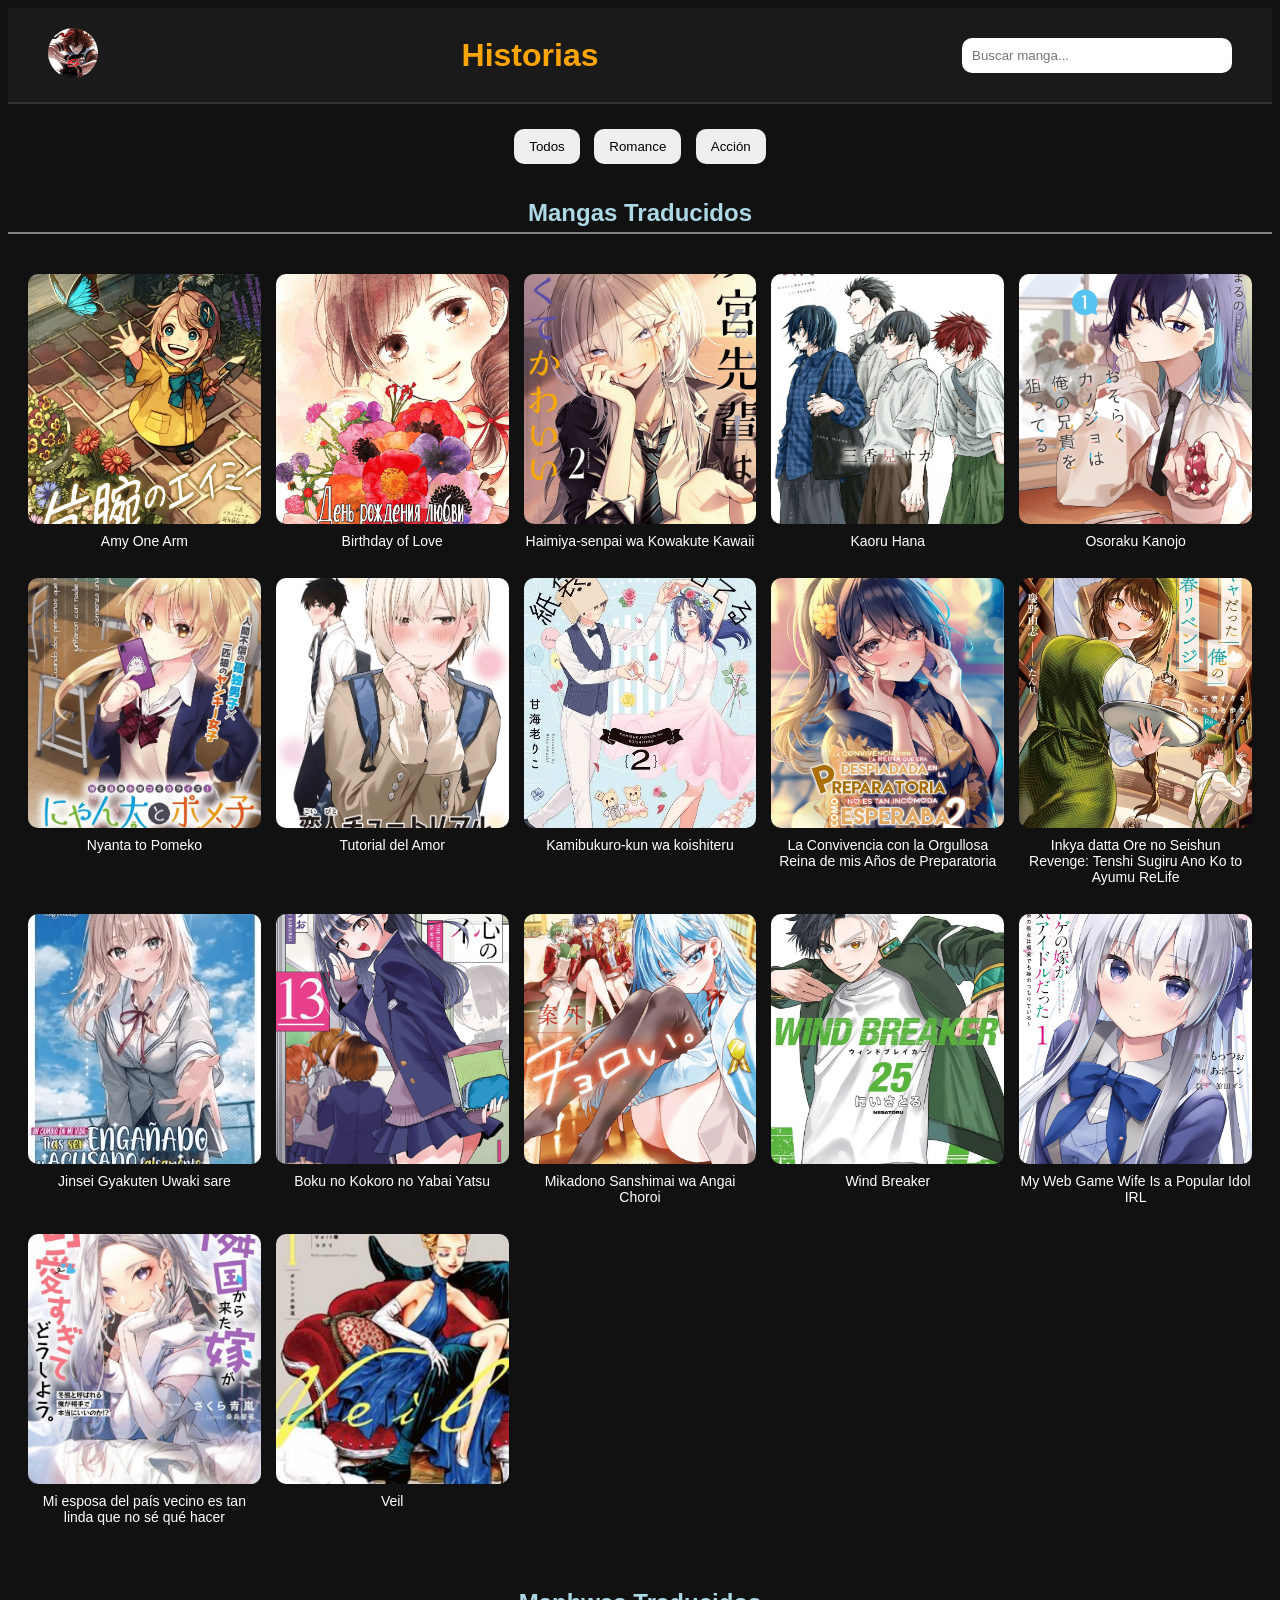
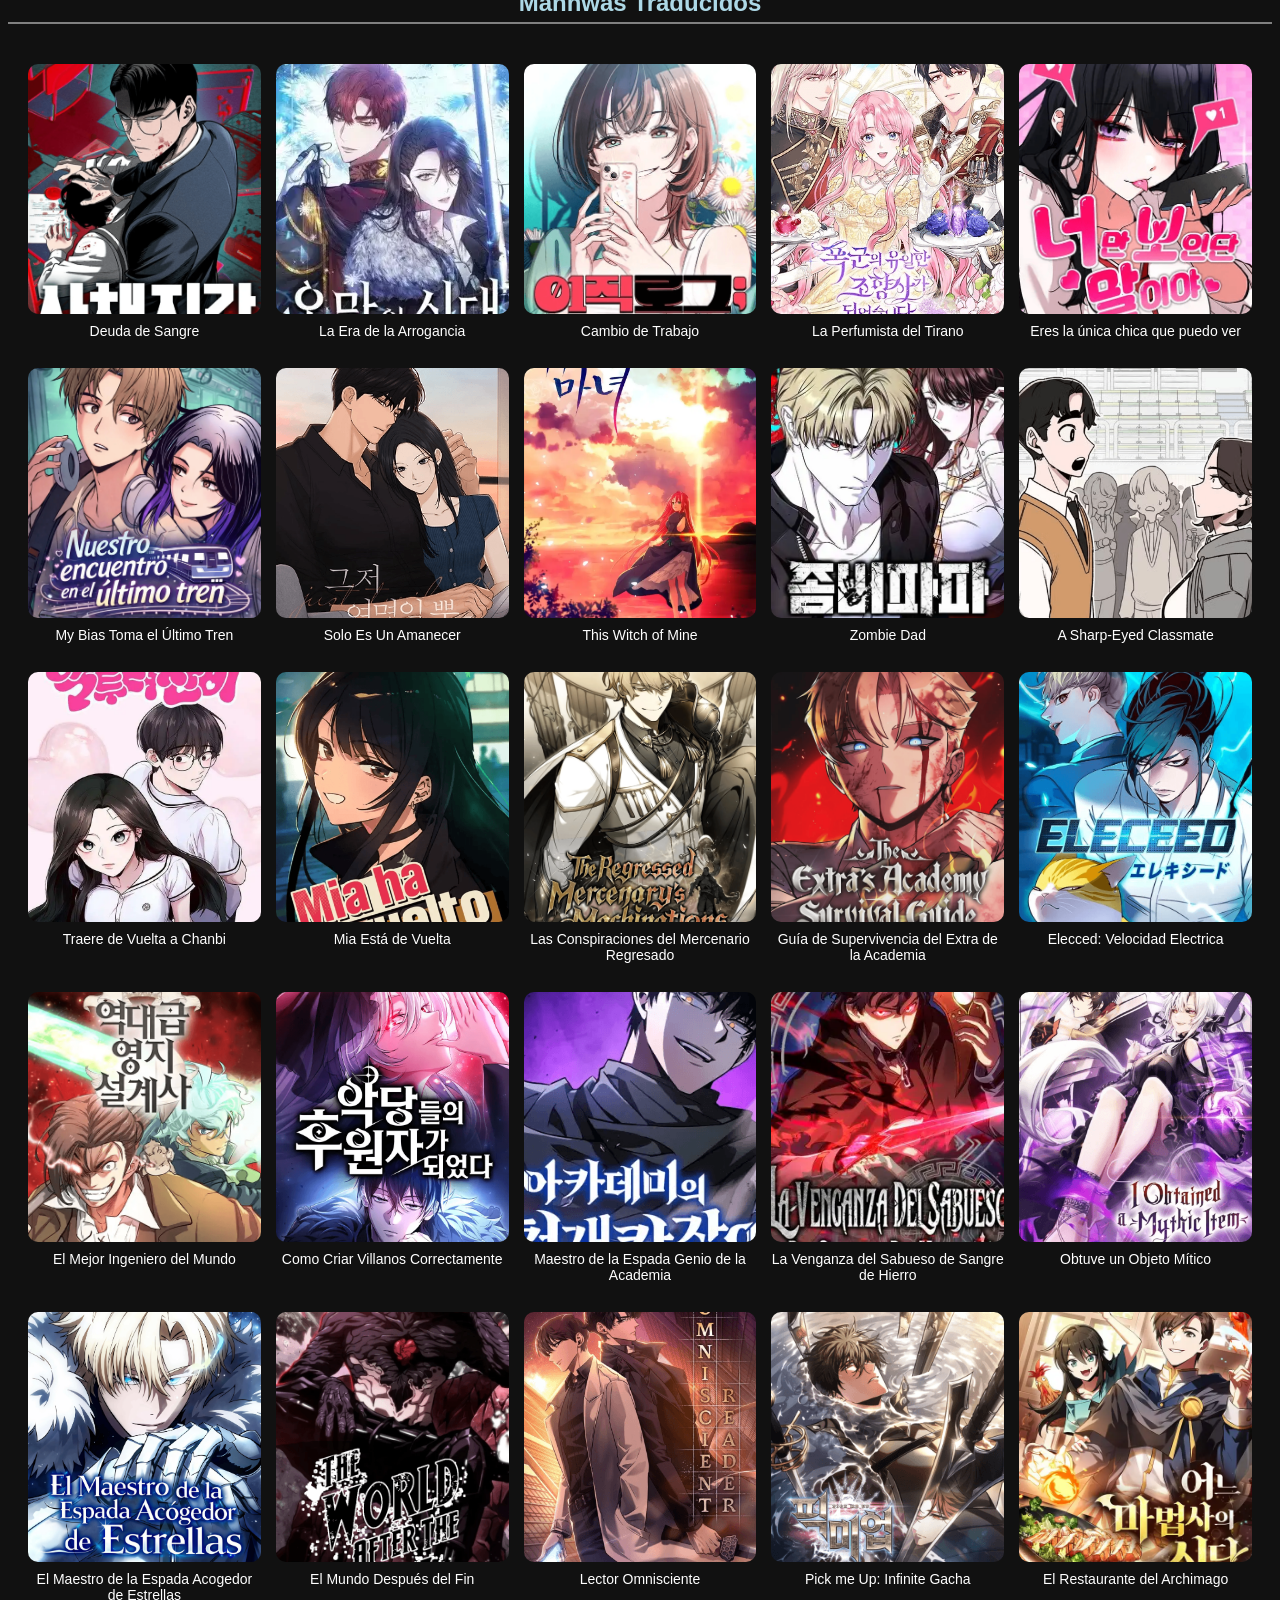
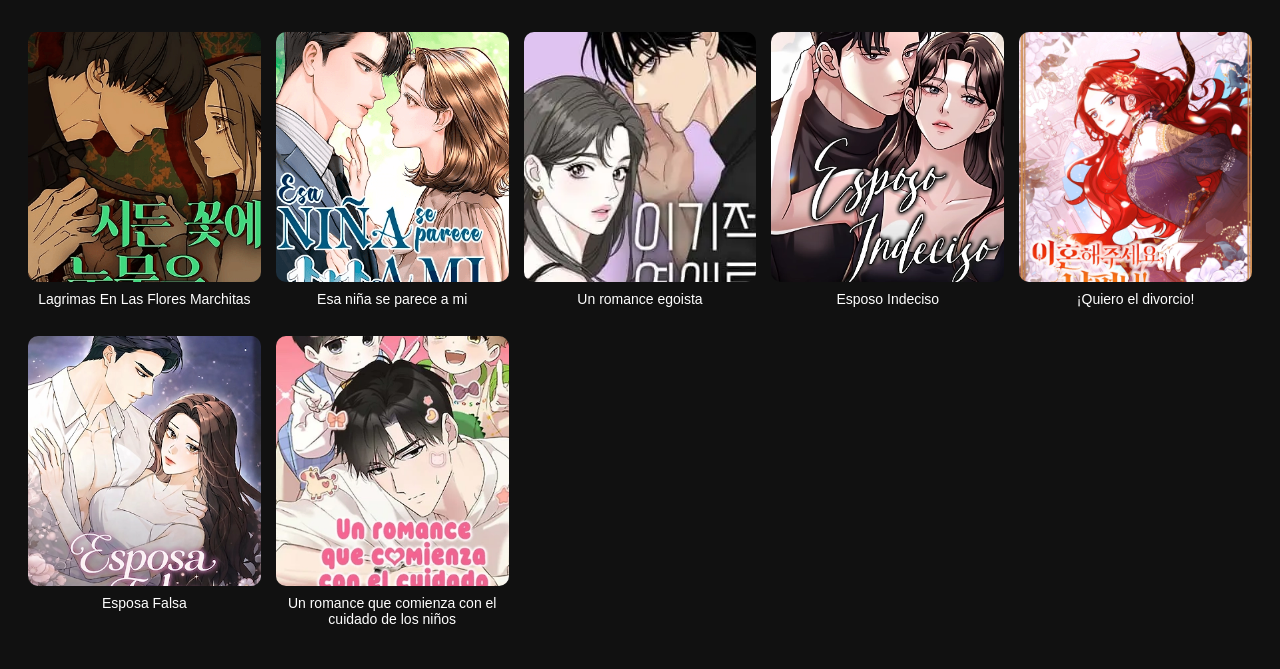
<file: index.html>
<!DOCTYPE html>
<html lang="es">
<head>
    <meta charset="UTF-8">
    <meta name="viewport" content="width=device-width, initial-scale=1.0">
    <link rel="stylesheet" href="estilos.css">
    <title>La Sombra de Bryan: Mangas/Manwhas activos</title>

</head>
<body>
<div class="header">

    <a href="https://youtube.com/@lasombradebryan?si=Sr1TZmk2IhdGQxfD">
    <img src="img/logo.png" class="logo">
    </a>
    <h1 class="titulo">Historias</h1>

    <input type="text" id="buscador" placeholder="Buscar manga...">

</div>

<div class="filtros">
    <button onclick="filtrar('todos')">Todos</button>
    <button onclick="filtrar('romance')">Romance</button>
    <button onclick="filtrar('accion')">Acción</button>
</div>

<h2>Mangas Traducidos</h2>
<div class="contenedor">
    <div class="historia romance">
        <a href="https://manhwaweb.com/manhwa/kataude-no-amy_1729704066207">
        <img src="img/amy_one_arm.png">
        </a>
        <p>Amy One Arm</p>

        <div class="info">
        <h3>Amy One Arm</h3>
        <p>Amy es una chica normal que vive con su amado padre. Sin embargo, no es humana, sino una muñeca hecha de tela y algodón. ¿Por qué fue creada y qué le depara el futuro?</p>
    </div>

    </div>

    <div class="historia romance"> 
    <a href="https://mangadex.org/title/6309f618-89b9-47c0-9233-14ec3c5c4732/birthday-of-love">
    <img src="img/birthday_love.png"> 
    </a>
    <p>Birthday of Love</p> 

    <div class="info">
        <h3>Birthday of Love</h3>
        <p>Un relato corto y dulce que celebra el nacimiento del amor entre esta chica y su enamorado.</p>
    </div>

    </div>

    <div class="historia romance">
    <a href="https://mangadex.org/title/c4ca02fb-8378-433b-8049-fbbea5d25cba/haimiya-senpai-wa-kowakute-kawaii">
    <img src="img/haimiya.png">
    </a>
    <p>Haimiya-senpai wa Kowakute Kawaii</p>

    <div class="info">
        <h3>Haimiya-senpai wa Kowakute Kawaii</h3>
        <p>Haimiya-senpai, la chica de último año de mi instituto, es temida y considerada aterradora. Al parecer, esto se debe a su imponente presencia y su forma de hablar tan directa... ¡Sus piercings! ¡Su larga melena gris, casi como la de un lobo! ¡Y su intimidante acento de Kansai! Pero, por alguna razón, esta temible chica es amable conmigo... ¡¿Qué?! A medida que lo "aterrador" se transforma en "tierno", comienza esta emocionante comedia romántica de último año.</p>
    </div>

    </div>

    <div class="historia romance">
    <a href="https://manhwaweb.com/manhwa/kaoru_hana_wa_rin_to_saku_1703742073447">
    <img src="img/kaoru_hana.png">
    </a>
    <p>Kaoru Hana</p>

    <div class="info">
        <h3>Kaoru Hana Wa Rin To Saku</h3>
        <p>En cierto lugar, hay dos escuelas secundarias vecinas. Escuela Chidori una escuela de niños de bajo nivel donde se reúnen los idiotas, y escuela Kikyo Girls' , una escuela de niñas bien establecida. Rintaro Tsumugi, un estudiante de segundo año fuerte y tranquilo en la escuela secundaria Chidori, conoce a Kaoruko Waguri, una chica que llega como cliente mientras ayuda en la pastelería de su familia. Rintaro se siente cómodo pasando tiempo con Kaoruko, pero ella es estudiante en Kikyo Girls, una escuela vecina a la que no le gusta Chidori High. Esta es la historia de dos personas tan cercanas y a la vez tan distantes</p>
    </div>

    </div>

    <div class="historia romance izq">
        <a href="https://manhwaweb.com/manhwa/probablemente-tambien-va-tras-mi-hermano_1747431556819">
        <img src="img/osoraku.png">
        </a>
        <p>Osoraku Kanojo</p>

    <div class="info">
        <h3>Osoraku Kanojo</h3>
        <p>Un chico de preparatoria que ya no confía en las chicas ha sido engañado demasiadas veces por chicas que solo querían acercarse a su guapo hermano mayor. Después de todo eso, decide que nunca volverá a confiar en una chica. Pero entonces, una chica guapa de su clase de repente empieza a hablarle mucho. ¿Acaso solo intenta conquistar a su hermano también...? ¿O en realidad hay algo más?</p>
    </div>

    </div>

    <div class="historia romance">
    <a href="https://manhwaweb.com/manhwa/nyanta-to-pomeko-_1751749953565">
    <img src="img/nyanta.png">
    </a>
    <p>Nyanta to Pomeko</p>

    <div class="info">
        <h3>Nyanta to Pomeko</h3>
        <p>Una historia sobre un chico que desconfía de las personas y una solitaria chica yankee que intenta reparar su vida. La popular novela web finalmente consigue una serialización al manga.</p>
    </div>

    </div>

    <div class="historia romance">
        <a href="https://manhwaweb.com/manhwa/tutorial-de-amor_1770476607341">
        <img src="img/love_tutorial.png">
        </a>
        <p>Tutorial del Amor</p>

        <div class="info">
        <h3>Tutorial de amor</h3>
        <p>Asahi, una chica que parece un príncipe, y Kuro, un chico supuestamente normal, están en el mismo club. Acuerdan fingir una cita como un «Tutorial de Novio/Novia»</p>
        </div>

    </div>

    <div class="historia romance">
        <a href="https://manhwaweb.com/manhwa/kamibukuro-kun-wa-koishiteru_1751181007281">
        <img src="img/kamibukuro.png">        
        </a>
          <p>Kamibukuro-kun wa koishiteru</p>

          <div class="info">
                <h3>Kamibukuro-kun wa koishiteru</h3>
                <p>¿Un acosador? ¿Un pervertido?No no. Solo soy un chico universitario que está absolutamente enamorado de alguien.Es solo. Vivo mi vida con una bolsa de papel en la cabeza.La gente me mira de forma extraña en el campus.A pesar de que es extremadamente tímido, ¡confesó abruptamente su amor y siguió adelante!¡La chica a la que se confesó, Umi-chan, lo tomó por sorpresa! ¿Y pronto un giro inesperado de los acontecimientos está a punto de suceder ...?Una serie de comedia romántica extraña pero encantadora y súper linda</p>
          </div>

    </div>

    <div class="historia romance">
        <a href="https://manhwaweb.com/manhwa/koukou-jidai_1757380708425">
        <img src="img/koukou.png">
        </a>
        <p>La Convivencia con la Orgullosa Reina de mis Años de Preparatoria</p>
    
        <div class="info">
        <h3>La Convivencia con la Orgullosa Reina de mis Años de Preparatoria</h3>
        <p>Una noche, mientras trabajaba en el turno nocturno de una tienda de conveniencia, el universitario Yamamoto se reencuentra con Kei Hayashi, una excompañera de secundaria que era la chica más guapa de la clase. Debido a su actitud orgullosa y arrogante, todos la llamaban Reina, y Yamamoto no se llevaba bien con ella. Sin embargo, mientras mantenían una conversación meramente formal, él nota unos moretones dolorosos en su muñeca. Al enterarse de que su novio la había golpeado, Yamamoto decide darle refugio en su casa... ¡¿y entonces...?!</p>
        </div>
    
    </div>

    <div class="historia romance izq">
        <a href="https://mangadex.org/title/04ff2200-7e68-49fe-92e0-d353b3dff2d2/inkya-datta-ore-no-seishun-revenge-tenshi-sugiru-ano-ko-to-ayumu-relife">
        <img src="img/inkya_datta.png">
        </a>
        <p>Inkya datta Ore no Seishun Revenge: Tenshi Sugiru Ano Ko to Ayumu ReLife</p>

        <div class="info">
        <h3>Inkya datta Ore no Seishun Revenge: Tenshi Sugiru Ano Ko to Ayumu ReLife</h3>
        <p>Esta es la historia de Niihama Shincirou, quien se desmayó tras ser atacado por una organización criminal y despertó para descubrir que había regresado a su segundo año de preparatoria. Al despertar, se encuentra en un salto temporal a su segundo año de preparatoria. Su vida en la preparatoria... fue gris y turbia, pero está seguro de que ahora puede empezar de nuevo.</p>
        </div>

    </div>

    <div class="historia romance"> 
        <a href="https://manhwaweb.com/manhwa/un-cambio-en-mi-vida-tras-ser-engaado-y-acusado-falsamente-de-un-delito-la-chica-mas-hermosa-de-la-escuela-se-vuelve-cercana-a-mi_1749331802901">
        <img src="img/jinsei.png">
        </a>
        <p>Jinsei Gyakuten Uwaki sare</p>

        <div class="info">
        <h3>Jinsei Gyakuten Uwaki sare</h3>
        <p>A Eiji le hicieron NTR, con el as del equipo de futbol de su preparatoria. Luego de eso, Kondo (el netoreador) divulgó el falso rumor de que Eiji maltrataba a Miyuki (la infiel), eso ocasionó que, tanto en la escuela como en las redes sociales, Eiji sufriera un cuadro de bulling constante. </p>
        </div>

    </div>
 
    <div class="historia romance">
        <a href="https://manhwaweb.com/manhwa/boku-no-kokoro-no-yabai-yatsu_1695455237426">
        <img src="img/boku_no.png">
        </a>
        <p>Boku no Kokoro no Yabai Yatsu</p>

        <div class="info">
        <h3>Boku no Kokoro no Yabai Yatsu</h3>
        <p>Ichikawa es un estudiante de secundaria de actitud sombría al que le fastidia todo. Yamada, por su parte, es una amante de las golosinas que irradia alegría por todo lo alto. ¿Será Yamada la luz que Ichikawa necesita para salir de las sombras? ¡¡Una comedia romántica entre dos polos opuestos!!</p>
        </div>

    </div>

    <div class="historia romance">
        <a href="https://manhwaweb.com/manhwa/mikadono-sanshimai-wa-angai-choroi_1750346014870">
        <img src="img/mikadono.png">
        </a>
            <p>Mikadono Sanshimai wa Angai Choroi</p>

            <div class="info">
                <h3>Mikadono Sanshimai wa Angai Choroi</h3>
                <p>Como hijo de la legendaria actriz Subaru Ayase, Yuu ha tenido muchas expectativas puestas en él tras su traslado a la Academia Saika, una escuela de gran prestigio donde los estudiantes pueden perfeccionar sus talentos personales. Sin embargo, a diferencia de su madre, Yuu carece por completo de talento. Al ser visto como un completo mediocre, no tendría ninguna oportunidad de estar codo con codo con los tres emperadores de la Academia Saika: las hermanas Mikadono, Miwa, Niko y Kazuki, que son sendos prodigios en shogi, artes marciales y artes escénicas, respectivamente.</p>
            </div>

    </div>

    <div class="historia accion">
        <a href="https://manhwaweb.com/manhwa/wind-breaker_1744391282654">
            <img src="img/wind.png">
        </a>
            <p>Wind Breaker</p>

            <div class="info">
                <h3>Wind Breaker</h3>
                <p>¡Protege la ciudad con tu puño! ¡La heroica leyenda del delincuente de instituto Sakura! La puntuación de los exámenes es la más baja, pero la lucha es la más fuerte. La escuela secundaria, Fuurin High School, es famosa por ser una escuela muy mala.</p>
            </div>

    </div>            

    <div class="historia romance izq">
        <a href="https://manhwaweb.com/manhwa/netoge-no-yome-ga-ninki-idol-datta-cool-kei-no-kanojo-wa-genjitsu-demo-yome-no-tsumori-de-iru_1741981057018">
            <img src="img/mi_esposa.png">
        </a>    
            <p>My Web Game Wife Is a Popular Idol IRL</p>

            <div class="info">
                <h3>My Web Game Wife Is a Popular Idol IRL</h3>
                <p>Kazuto Ayanokoji es un estudiante de secundaria común y corriente. Pasa sus días jugando videojuegos en línea. Un día, descubre la verdadera identidad de una amiga tan cercana que están casados ​​en el juego. Resulta ser Rinka Mizuki, una popular ídolo de su misma clase. Mientras Rinka intenta hacerse pasar por su esposa en la vida real, Kazuto se ve obligado a vivir una vida vertiginosa.</p>
            </div>

    </div>            

    <div class="historia romance">
        <a href="https://plotnf.com/plotwist/manga/mi-esposa-del-pais-vecino-es-tan-linda-que-no-se-que-hacer/">
            <img src="img/rinkoku.png">
        </a>
            <p>Mi esposa del país vecino es tan linda que no sé qué hacer</p>

            <div class="info">
                <h3>Mi esposa del país vecino es tan linda que no sé qué hacer</h3>
                <p>Saryu, conocido como el Oso Invernal de Tidros por su formidable presencia que dispersa a los enemigos, se encuentra de repente comprometido con Lady Shitoen, una noble de un reino vecino cuyo compromiso anterior fue cancelado.</p>
            </div>

    </div>

        <div class="historia romance">
        <a href="https://manhwaweb.com/manhwa/veil-_1771628467751">
            <img src="img/Veil2934.jpg">
        </a>
            <p>Veil</p>

            <div class="info">
                <h3>Veil</h3>
                <p>“Él”, un agente de policía que la conoció a “ella” en la ciudad un día de patrulla. “Ella”, caminando con un bastón huye de casa, una mansión de una ciudad distante. “Él” la invita a “ella”, que está buscando un trabajo, a ser telefonista en la estación de policía. Aquí empieza la vida diaria de “ellos”, y la delicada distancia profesional que deben mantener.</p>
            </div>

    </div>
    
    
</div>

</div>

<h2>Manhwas Traducidos</h2>
    <div class="contenedor">

    <div class="historia accion">
        <a href="https://manhwaweb.com/manhwa/deuda-de-sangre-_1767156283466">
        <img src="img/deuda.png">
        </a>
        <p>Deuda de Sangre</p>

            <div class="info">
                <h3>Deuda de Sangre</h3>
                <p>Kim Sang-an es un usurero despiadado. Cuando su hermana menor, una profesora, se suicida tras sufrir un acoso implacable por parte de sus alumnos, él se convierte en el tutor de esos mismos alumnos para cobrar el precio de su vida. Un usurero despiadado que cobrará sus deudas aunque eso signifique descender al infierno y a una clase de alumnos diabólicos...</p>
            </div>        

    </div>

    <div class="historia romance accion">
        <a href="https://zonaikigai.milkchoco.online/series/la-era-de-la-arrogancia-2/">
        <img src="img/the_age.png">
        </a>
        <p>La Era de la Arrogancia</p>

        <div class="info">
                <h3>La Era de la Arrogancia</h3>
                <p>Pervaz, un territorio devastado por una larga guerra.Y el nuevo señor, Asha Perbaz, que tiene que hacerse cargo de él.Ella tuvo una audiencia con el emperador para recibir una recompensa por su victoria, pero la ridiculizaron como la “princesa salvaje” y su ridícula recompensa fue darle el derecho a elegir un cónyuge.Asha tuvo que tomar la mejor decisión incluso en esta situación.“Entonces… que sea el duque de Carlisle Haven”</p>
            </div>  

    </div>

    <div class="historia romance">
        <a href="https://zonaikigai.milkchoco.online/series/cambio-de-trabajo/">
        <img src="img/job_change.png">
        </a>
        <p>Cambio de Trabajo</p>

        <div class="info">
                <h3>Cambio de Trabajo</h3>
                <p>"Joy" y "Max" son nuestros dos protagaonistas, ambos trabajan en una empresa emergente (start up) como programadores. Mientras que Joey tiene una apariencia llamativa, una sociabilidad excelente y habilidades perfectas, Max tiene cero presencia, sufre de fobia social y es un maestro en comer solo</p>
            </div>  

    </div>

    <div class="historia romance">
        <a href="https://zonaikigai.milkchoco.online/series/la-perfumista-del-tirano/">
            <img src="img/perfumista.png">            
        </a>
            <p>La Perfumista del Tirano</p>

            <div class="info">
                <h3>La Perfumista del Tirano</h3>
                <p>Una mujer joven enferma de una enfermedad incurable y cierra sus ojos por última vez, para despertarse como Ariel Winston, la antagonista de la novela que amaba leer antes de su muerte.</p>
            </div>  

    </div>

    <div class="historia romance izq">
        <a href="https://zonaikigai.milkchoco.online/series/eres-la-unica-chica-que-puedo-ver/">
            <img src="img/i_only_see_you.png">            
        </a>
            <p>Eres la única chica que puedo ver</p>

            <div class="info">
                <h3>Eres la única chica que puedo ver</h3>
                <p>Siguiendo el consejo de su amigo imaginario Jason, quien le dijo: "Trata a todas las chicas como piedras", Park Jin-yong comienza a ver a todas las chicas como piedras. Pero entonces aparece Sunwoo, una estudiante que no parece una piedra, y por primera vez en cinco años, la visión del rostro de una chica hace que los pequeños circuitos de felicidad de Jinyong se aceleren al máximo...</p>
            </div>  

    </div>

    <div class="historia romance">
        <a href="https://manhwaweb.com/manhwa/mi-bias-tomo-el-ultimo-tren-_1737942690706">
            <img src="img/my_bias.png">    
        </a>
            <p>My Bias Toma el Último Tren</p>

            <div class="info">
                <h3>My Bias Toma el Último Tren</h3>
                <p>Mi artista favorito se toma el último tren «¡La chica que siempre encuentro en el último tren, si tan solo pudiera hablar con ella!» Lee Yeowoon, un estudiante universitario, siempre toma el último tren después de trabajar hasta tarde. Cada noche se cruza con Shin Haein, una chica que lleva una guitarra a cuestas. Lo que parece una coincidencia acaba convirtiéndose en destino, y ambos descubren que su artista favorito es el músico indie «Long Afternoon». Este pequeño detalle los acerca poco a poco, permitiéndoles conectar más allá de simples encuentros casuales.</p>
            </div>  

    </div>
    
    <div class="historia romance">
        <a href="https://zonaikigai.milkchoco.online/series/solo-es-un-amanecer/">
            <img src="img/just.png">
        </a>
            <p>Solo Es Un Amanecer</p>

            <div class="info">
                <h3>Solo Es Un Amanecer</h3>
                <p>Ella era como un tifón. La temporada en la que contuvo la respiración en silencio. sacudido sin cuidado. “Estar cerca de mí no te hará ningún bien”. “¿por qué? ¿Por tus rumores? Realmente no me importa. ¿Debo mantenerlo o romperlo? Rodeado de sentimientos contradictorios, se dio cuenta. Quería meterse en eso. En el mundo de ‘Yoon Joon-young’</p>
            </div>  
        
    </div>

    <div class="historia romance">
        <a href="https://manhwaweb.com/manhwa/this-witch-of-mine_1758122458288">
            <img src="img/this_witch.png">
        </a>
            <p>This Witch of Mine</p>

            <div class="info">
                <h3>This Witch of Mine</h3>
                <p>En estos tiempos, si eres demasiado bueno o malo en algo, o simplemente demasiado guapo, te llaman bruja. La verdad es más profunda de lo que todos creen. Enfrentados a oscuras intenciones, un joven marginado y una misteriosa bruja necesitarán más que hechizos y conjuros; se necesitarán el uno al otro.</p>
            </div>  

    </div>

    <div class="historia accion">
        <a href="https://manhwaweb.com/manhwa/zombie-dad_1753797044620">
            <img src="img/zombiedad.png">
        </a>
            <p>Zombie Dad</p>

            <div class="info">
                <h3>Zombie Dad</h3>
                <p>Un mundo invadido por zombis y 100 oportunidades para que Ryu Min-Seok salve a su hija. Pero justo cuando está a punto de fallar por centésima vez, ¿vuelve a la vida? ¡La historia de supervivencia del apocalipsis zombi de un padre que se despierta como zombi para proteger a su hija!</p>
            </div>  

    </div>

    <div class="historia romance izq">
        <a href="https://manhwaweb.com/manhwa/a-sharp-eyed-classmate_1734374956636">
            <img src="img/eye_sharped.png">
        </a>
            <p>A Sharp-Eyed Classmate</p>

            <div class="info">
                <h3>A Sharp-Eyed Classmate</h3>
                <p>Con sus ojos feroces y su aguda impresión, y desconfiada de todos, 'Ahn Se-young' es una mujer a la que hay que tener cuidado. Todos son cautelosos a su alrededor, pero un chico solitario se para frente a ella. "¡Me gustas, sal conmigo!" "......¡¿Qué?!"</p>
            </div>  

    </div>

    <div class="historia romance">
        <a href="https://manhwaweb.com/manhwa/traere-de-vuelta-a-chanbi-_1756020956610">
            <img src="img/traere.png">
        </a>
            <p>Traere de Vuelta a Chanbi</p>

            <div class="info">
                <h3>Traeré de Vuelta a Chanbi</h3>
                <p>Kang Gyeon-oh de 18 años, disfruta de la buena suerte de un amor bidireccional con Baek Chanbi, una chica hermosa de su clase. Mientras disfruta coquetear con Chanbi, ella pierde sus recuerdos del año pasado debido a un accidente e incluido sus recuerdos que gustaba de él. Ahora Gyeon-oh se convirtió en un amor no correspondido. ¿Podra algún día volver a los viejos tiempos de su amor mutuo? ¿...Realmente volveremos a gustarnos?</p>
            </div>  

    </div>

    <div class="historia romance">
        <a href="https://manhwaweb.com/manhwa/mia-esta-de-vuelta_1755718143015">
            <img src="img/mia.png">
        </a>
            <p>Mia Está de Vuelta</p>

            <div class="info">
                <h3>Mia Esta De Vuelta</h3>
                <p>Hace cinco años, mi primer amor, «Cha Mia», desapareció, solo para reaparecer ahora ante mí, completamente cambiada. Un reencuentro inesperado en la comisaría... y, sin embargo, ¿es compañera mía de primer año esta en la misma universidad que yo? Ella traza fríamente una línea entre nosotros, mientras yo finjo que no me importa. Una historia que creía terminada vuelve a empezar, pero esta vez en el campus.</p>
            </div>  

    </div>

    <div class="historia accion">
        <a href="https://manhwaweb.com/manhwa/las-conspiraciones-del-mercenario-regresado_1733800276691">
            <img src="img/conspiraciones.png">
        </a>
            <p>Las Conspiraciones del Mercenario Regresado</p>

            <div class="info">
                <h3>Las Conspiraciones del Mercenario Regresado</h3>
                <p>Ghislain Perdium, el Rey Mercenario y uno de los siete mejores del continente, inició una gran guerra en un intento de vengar a su familia caída. Sus planes de venganza iban viento en popa hasta que fue asesinado por Idun, de quien nunca esperó que hiciera acto de presencia. Ghislain pensó que había muerto, pero despertó como una versión más joven de sí mismo de antes de la caída de su casa. Con esta segunda oportunidad, decidió arreglar todas las piezas erróneas del rompecabezas y evitar cometer los mismos errores que en su vida pasada.</p>
            </div>  

    </div>

    <div class="historia accion">
        <a href="https://manhwaweb.com/manhwa/guia-de-supervivencia-del-extra-de-la-academia_1711593434710">
            <img src="img/guia.png">
        </a>
            <p>Guía de Supervivencia del Extra de la Academia</p>

            <div class="info">
                <h3>Guía de Supervivencia del Extra de la Academia</h3>
                <p>Soy un extra villano de tercera en mi juego favorito, no tengo ambiciones y sólo quiero vivir una vida tranquila pero vaya, este mundo es un lugar difícil para sobrevivir. Sobreviviré hasta el final de esta historia, de una forma que el protagonista no puede. Sobreviviré a la manera de un villano de tercera.</p>
            </div>  

    </div>

    <div class="historia accion izq">
        <a href="https://manhwaweb.com/manhwa/comic-gatitoelectrico_1691509690615">
            <img src="img/eleceed.png">
        </a>
            <p>Elecced: Velocidad Electrica</p>

            <div class="info">
                <h3>Eleceed: Velocidad electrica</h3>
                <p>Jiwoo es un joven amable que utiliza sus reflejos increíblemente rápidos, como los de un gato, para hacer del mundo un mejor lugar salvando niños o mascotas. Kayden es un agente secreto prófugo que termina encerrado en el cuerpo de un... mmm... gato gordo, peludo y viejo</p>
            </div>  

    </div>

    <div class="historia accion">
        <a href="https://manhwaweb.com/manhwa/comic-el-mejor-ingeniero-del-mundo-olympus_1691758184582">
            <img src="img/el_mejor.png">
        </a>
            <p>El Mejor Ingeniero del Mundo</p>

            <div class="info">
                <h3>El Mejor Ingeniero del Mundo</h3>
                <p>Cuando el estudiante de ingeniería civil Suho Kim se queda dormido leyendo una novela de fantasía, ¡se despierta como un personaje del libro! Suho se encuentra ahora en el cuerpo de Lloyd Frontera, un noble perezoso al que le encanta beber y cuya familia está sumida en una montaña de deudas. Utilizando sus conocimientos de ingeniería, Suho diseña inventos para evitar el terrible futuro que le aguarda. Con la ayuda de un hámster gigante, un caballero y la magia del mundo, ¿podrá Suho sacar a su nueva familia de las deudas y construir un futuro mejor?</p>
            </div>  

    </div>

    <div class="historia accion">
        <a href="https://manhwaweb.com/manhwa/como-criar-villanos-correctamente_1761601438944">
            <img src="img/como_criar.png">
        </a>
            <p>Como Criar Villanos Correctamente</p>

            <div class="info">
                <h3>Como Criar Villanos Correctamente</h3>
                <p>Yo, un esclavo corporativo, terminé poseyendo el cuerpo de un noble dentro de un juego, ¿pero se supone que debo ser un personaje extra destinado a ser asesinado por los futuros villanos? Ni hablar. ¡Reformaré a esos mocosos y viviré mi vida noble en paz! Para evitar que los jóvenes villanos se volvieran malvados, los patrociné y los ayudé a superar sus duras circunstancias, y todos crecieron para convertirse en individuos admirables, rectos y perfectamente normales como resultado. Y así fue como terminé convirtiéndome en el jefe final del reino... …¿Espera, qué?</p>
            </div>  

    </div>

    <div class="historia accion">
        <a href="https://manhwaweb.com/manhwa/comic-el-maestro-de-la-espada-genio-de-la-academia_1693414280862">
            <img src="img/maestro_de_la.png">
        </a>
            <p>Maestro de la Espada Genio de la Academia</p>

            <div class="info">
                <h3>El Maestro de la Espada Genio de la Academia</h3>
                <p>Ronan vivió una vida derrochadora llena de remordimientos. Una segunda oportunidad le acontece al final de su fútil vida. Regresa a la época en la que era un niño de diez años. Por las personas que se sacrificaron por él, toma la determinación de vivir una nueva vida.</p>
            </div>  

    </div>

    <div class="historia accion">
        <a href="https://manhwaweb.com/manhwa/comic-el-men-de-la-venzanza_1694253402800">
            <img src="img/sabueso.png">
        </a>
            <p>La Venganza del Sabueso de Sangre de Hierro</p>

            <div class="info">
                <h3>La Venganza del Sabueso de Sangre de Hierro</h3>
                <p>Era el sabueso de la familia Baskerville: Vikir. Sin embargo, su lealtad fue recompensada con la cuchilla de una guillotina ensuciada por la calumnia. "Nunca viviré la vida de un sabueso sacrificado después de cazar al conejo". En lugar de la muerte, le espera una oportunidad inesperada. Los ojos de Vikir brillaron en rojo mientras afilaba sus caninos en la oscuridad. "Sólo espera, Hugo. Esta vez te arrancaré la garganta".</p>
            </div>  

    </div>

    <div class="historia accion izq">
        <a href="https://manhwaweb.com/manhwa/chet_16914030325">
            <img src="img/item_chetado.png">
        </a>
            <p>Obtuve un Objeto Mítico</p>

            <div class="info">
                <h3>Obtuve un Objeto Mítico</h3>
                <p>Yggdrasil, el árbol del mundo de la mitología nórdica, apareció de repente en la Tierra. Y con él llegaron criaturas demoníacas que asolaron ciudades enteras. Aunque no toda la esperanza está perdida, debido al Sistema que unos pocos humanos especiales habían ganado. En este nuevo mundo en el que sólo sobreviven los fuertes, Min JaeHyun se las arregla lamentando las decisiones equivocadas que tomó en el pasado… cuando un día, consigue el único objeto chetado del mundo</p>
            </div>  

    </div>

    <div class="historia accion">
        <a href="https://manhwaweb.com/manhwa/elmaestroespadachinalentadoporlasestrellas_1714572820373">
            <img src="img/acogedor.png">
        </a>
            <p>El Maestro de la Espada Acogedor de Estrellas</p>

            <div class="info">
                <h3>El Maestro de la Espada Acogedor de Estrellas</h3>
                <p>Vlad, un vagabundo de los barrios bajos que aspira a ser un caballero. Tras ser golpeado por un rayo negro, empezó a escuchar la voz de alguien. Al mismo tiempo, el caballero de la luz de la luna azul apareció repentinamente un día, destrozando el mundo de Vlad, y la vida del chico del callejón comenzó a cambiar por completo... Aunque no sea en el lejano cielo nocturno, aunque haya caído en un lugar que nadie pueda ver, si decide brillar, entonces será una estrella.</p>
            </div>  

    </div>

    <div class="historia accion">
        <a href="https://manhwaweb.com/manhwa/comic-el-mundo-despues-del-fin_1691492815021">
            <img src="img/mundo_despues.png">
        </a>
            <p>El Mundo Después del Fin</p>

            <div class="info">
                <h3>El Mundo Después del Fin</h3>
                <p>Una historia original, traída por el autor de [Punto de vista del lector omnisciente] el autor Sing-Shong. Se trata de un hombre que no retrocedió cuando todos los demás regresaron al pasado. Los humanos fueron convocados repentinamente para convertirse en "Caminantes", y necesitaban despejar la torre para salvar el mundo. . . Planta 77: Se descubrió la "Piedra de la Regresión". Los Caminantes podían ahora "volver" al pasado. Poco a poco, todos se fueron. . . Se formó la última esperanza de la humanidad, "Carpe Diem", formada por personas que se negaban a abandonar el mundo. . . El último caminante llegó a la planta 100. Ya no sabía qué creer.</p>
            </div>  

    </div>

    <div class="historia accion">
        <a href="https://manhwaweb.com/manhwa/lector-omnisciente-99214996766">
            <img src="img/lector.png">
        </a>
            <p>Lector Omnisciente</p>

            <div class="info">
                <h3>Lector Omnisciente</h3>
                <p>"Este es un desarrollo que conozco". En el momento en que pensó eso, el mundo había sido destruido y se había desarrollado un nuevo universo. La nueva vida de un lector común comienza en el mundo de la novela, una novela que él solo había terminado.</p>
            </div>  

    </div>

    <div class="historia accion">
        <a href="https://manhwaweb.com/manhwa/comic-un-gachita_1693932224199">
            <img src="img/piko.png">
        </a>
            <p>Pick me Up: Infinite Gacha</p>

            <div class="info">
                <h3>Pick Me Up, Infinite Gacha</h3>
                <p>El juego gacha para móviles es conocido por ser brutalmente difícil, y nadie ha sido capaz de despejar una mazmorra. Loki, el quinto entre todos los maestros del mundo, pierde el conocimiento mientras intenta despejar la mazmorra. Al despertar, Loki se encuentra convertido en un héroe de nivel 1, "Islat Han".</p>
            </div>  

    </div>

    <div class="historia accion izq">
        <a href="https://manhwaweb.com/manhwa/elrestaurantedelmago_1716960239760">
            <img src="img/restaurante.png">
        </a>
            <p>El Restaurante del Archimago</p>

            <div class="info">
                <h3>El Restaurante del Archimago</h3>
                <p>Un hombre que se reencarnó en otro mundo como mago de novena clase y se retiró tras salvar al continente de una guerra de dragones. Decide abrir un pequeño restaurante en el campo, pero su rutina es cualquier cosa menos ordinaria. En el segundo piso de su restaurante vive un dragón negro que se ha transformado en mujer, llamado Rurin. Es avariciosa, simpática y leal a él, pero también ignorante y despistada sobre el mundo humano. Llevan una vida divertida y cálida, sirviendo a los clientes, resolviendo problemas y cultivando violetas en el jardín.</p>
            </div>  

    </div>

    <div class="historia romance">
        <a href="https://zonaikigai.milkchoco.online/series/lagrimas-en-las-flores-marchitas/">
            <img src="img/lagrimas.png">
        </a>
            <p>Lagrimas En Las Flores Marchitas</p>

            <div class="info">
                <h3>Lagrimas En Las Flores Marchitas</h3>
                <p>Mi esposo tuvo una aventura. Como si endeudarse enormemente y perder un hijo no fuera suficiente… Tuvo relaciones sexuales con una mujer mucho más joven justo frente a mí. Mi vida herida estaba destinada a marchitarse y ser desechada.</p>
            </div>  

    </div>

    <div class="historia romance">
        <a href="https://zonaikigai.milkchoco.online/series/esa-nina-se-parece-a-mi/">
            <img src="img/esa_nina_se_parece.png">
        </a>
            <p>Esa niña se parece a mi</p>

            <div class="info">
                <h3>Esa niña se parece a mi</h3>
                <p>Jeong Jihun, Un hombre que perdió su memoria antes de su proposición, Lee Jung-Oh, Una mujer que cree que él le rompió el corazón. Los dos se reencuentran por primera vez en 7 años. Jihun no recuerda a Jung-Oh, pero se siente instintivamente atraída por ella. Pero lo que él no lo sabe es que ella tiene un hermosa hija que se parece a ambos.</p>
            </div>  

    </div>

    <div class="historia romance">
        <a href="https://manhwaweb.com/manhwa/un-romance-egoista_1755477947657">
            <img src="img/romance_egoista.png">
        </a>
            <p>Un romance egoista</p>

            <div class="info">
                <h3>Un Romance Egoista</h3>
                <p>Yumin y Hyeondo terminan con sus respectivas parejas por diferentes razones. Pero luego deciden empezar a salir juntos para provocar a sus ex.</p>
            </div>  
            
    </div>

    <div class="historia romance">
        <a href="https://visorikigai.yomod.xyz/series/esposo-indeciso/">
            <img src="img/esposo.png">
        </a>
            <p>Esposo Indeciso</p>

            <div class="info">
                <h3>Esposo Indeciso</h3>
                <p>Jihyeok y Sohee, que habían vivido como una pareja de escaparate durante tres años, finalmente terminan divorciándose. Sin embargo, Sohee descubre que está embarazada de Jihyeok... Sohee, que pretende ocultarlo y seguir adelante con el divorcio, y Jihyeok, que quiere revertir el divorcio, se encuentran cada vez más distanciados.</p>
            </div>  
            
    </div>

    <div class="historia accion izq">
        <a href="manga.html">
            <img src="img/quiero.png">
        </a>
            <p>¡Quiero el divorcio!</p>

            <div class="info">
                <h3>Quiero el divorcio</h3>
                <p>Primer manhwa traducido</p>
            </div>  

    </div>

    <div class="historia romance">
        <a href="https://zonaikigai.gamesview.shop/series/esposa-falsa/">
            <img src="img/esposa_falsa.png">
        </a>
            <p>Esposa Falsa</p>

            <div class="info">
                <h3>Esposa Falsa</h3>
                <p>Yuju, residente de un hospital universitario, espera con ilusión una dulce vida de casada junto a su prometido. Un día, termina compartiendo unas copas con Min Soha, a quien conoce por primera vez en el hospital, y mientras ambas comparten sus heridas, se vuelven cercanas rápidamente...</p>
            </div>  
            
    </div>    

        <div class="historia romance">
        <a href="https://zonaikigai.gamesview.shop/series/un-romance-que-comienza-con-el-cuidado-de-los-ninos/">
            <img src="img/romance_ninos.png">
        </a>
            <p>Un romance que comienza con el cuidado de los niños</p>

            <div class="info">
                <h3>Un romance que comienza con el cuidado de los niños</h3>
                <p>A una edad temprana, justo después de graduarse de la universidad, Na-eun se encuentra de repente criando al hijo de su hermana mayor, Jiho. Cinco años después, mientras trabaja como maestra de jardín de infancia, conoce a Kang-woo, el tío de Minho, un niño que sufre de mutismo selectivo y que solo habla cuando está frente a ella...</p>
            </div>  
            
    </div>    


</div>


<script>
    const links = document.querySelectorAll("a");

    links.forEach(link => {
        if (link.href.startsWith("http")) {
            link.setAttribute("target", "_blank");
        }
    });
</script>

<script>
    const buscador = document.getElementById("buscador");
    const historias = document.querySelectorAll(".historia");

    buscador.addEventListener("input", function() {
        const texto = buscador.value.toLowerCase();

        historias.forEach(historia => {
            const nombre = historia.textContent.toLowerCase();

            if (nombre.includes(texto)) {
                historia.style.display = "block";
            } else {
                historia.style.display = "none";
            }
        });
    });
</script>

<script>
function filtrar(categoria) {
    const historias = document.querySelectorAll(".historia");

    historias.forEach(historia => {

        if (categoria === "todos") {
            historia.classList.remove("oculto");

        } else if (historia.classList.contains(categoria)) {
            historia.classList.remove("oculto");

        } else {
            historia.classList.add("oculto");
        }

    });
}
</script>

<script>
function filtrar(categoria) {
    const historias = document.querySelectorAll(".historia");

    historias.forEach(historia => {

        if (categoria === "todos" || historia.classList.contains(categoria)) {

            historia.style.display = "block";
            setTimeout(() => {
                historia.classList.remove("desaparecer");
            }, 10);

        } else {

            historia.classList.add("desaparecer");

            setTimeout(() => {
                historia.style.display = "none";
            }, 300); // mismo tiempo que el CSS
        }

    });
}
</script>

</body>
</html>
</file>
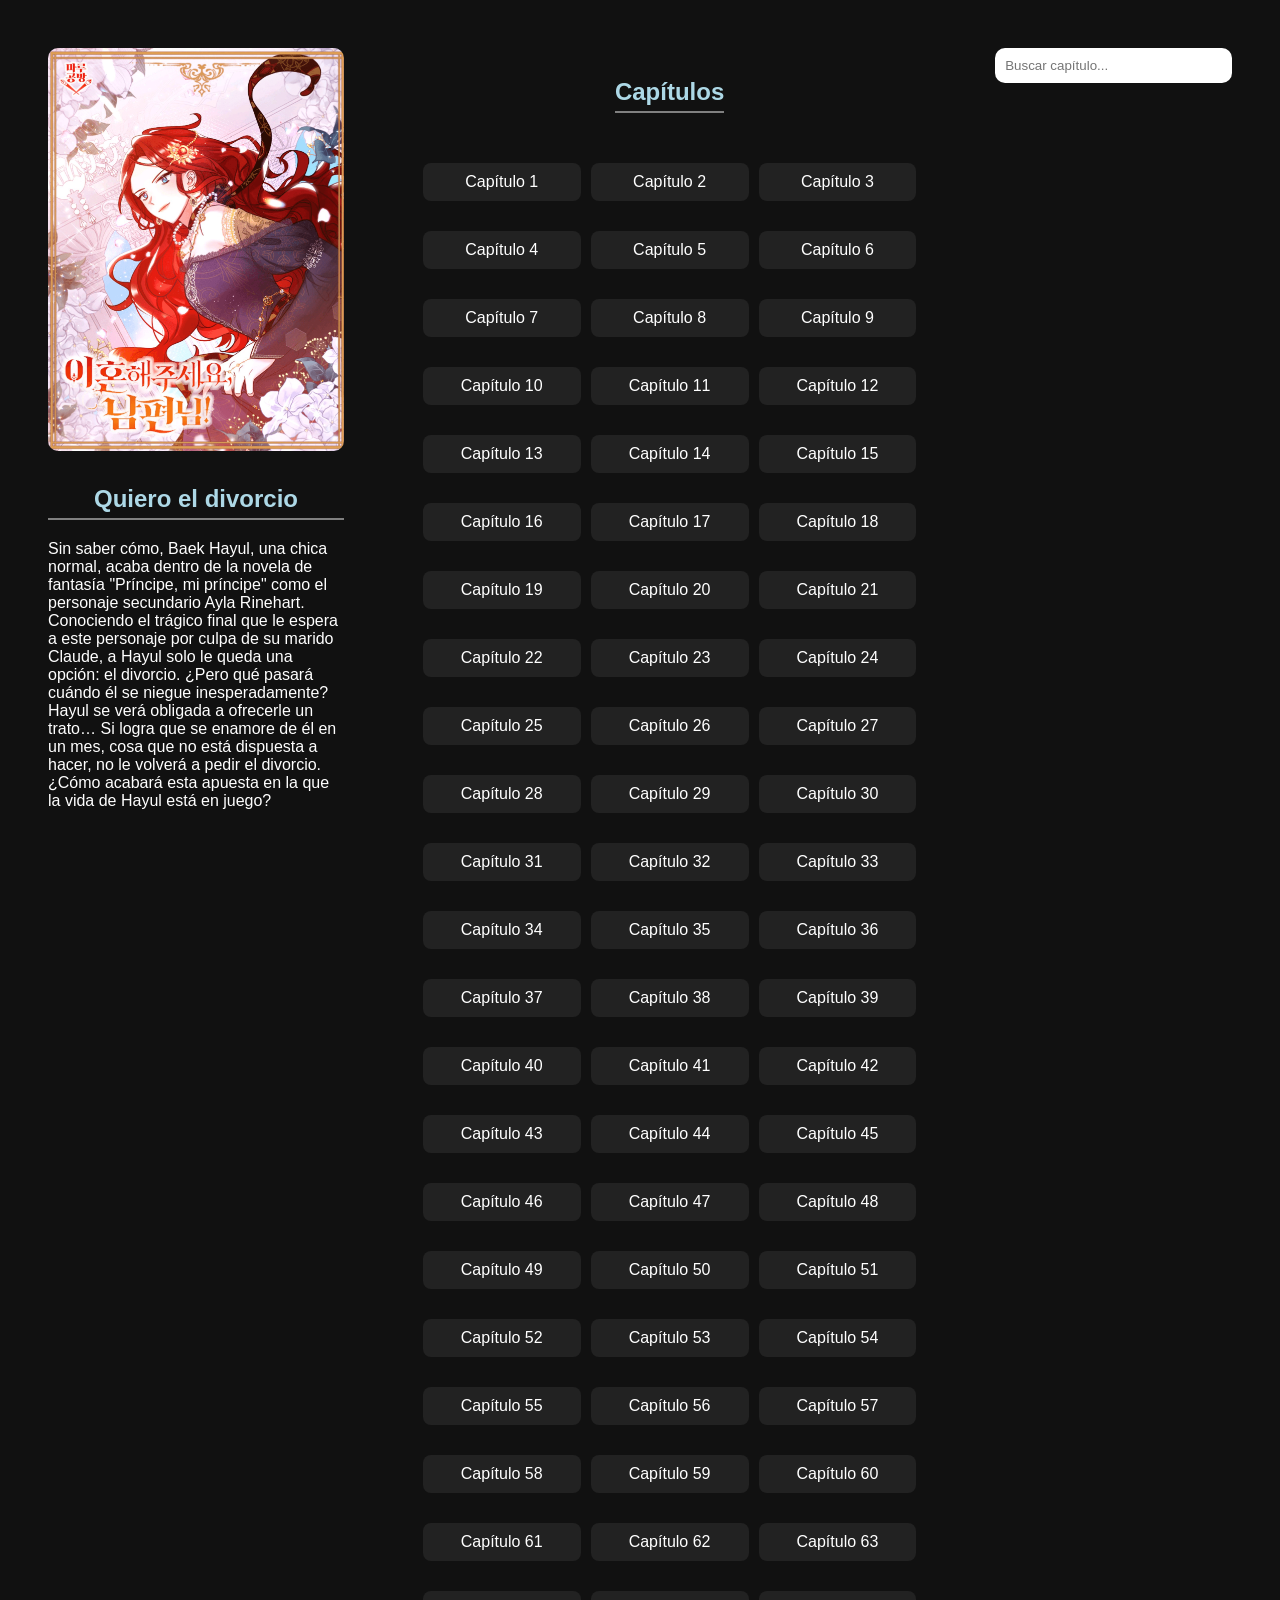
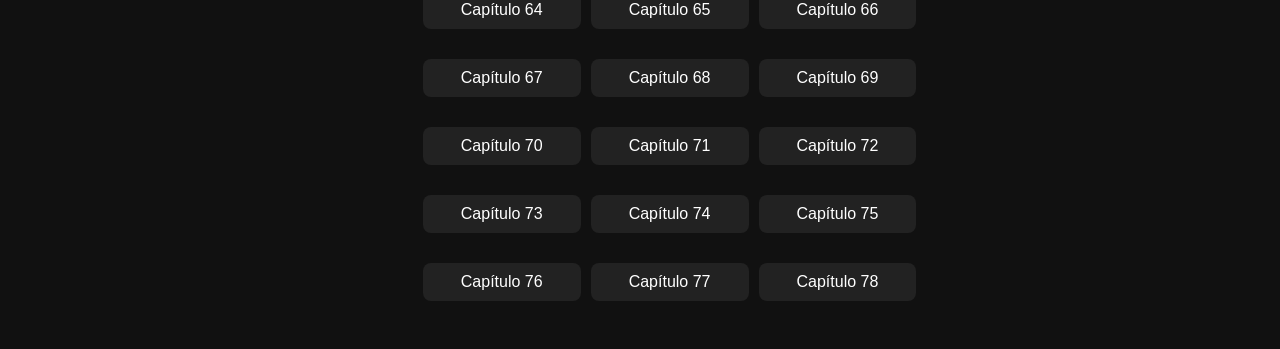
<file: manga.html>
<!DOCTYPE html>
<html lang="es">
<head>
    <meta charset="UTF-8">
    <title>Quiero el divorcio</title>
    <link rel="stylesheet" href="estilos.css">
</head>
<body>

<div class="pagina-manga">

    <div class="info-manga">
        <a href="index.html">
        <img src="img/quiero.png">
        </a>
        <h2>Quiero el divorcio</h2>
        <p>Sin saber cómo, Baek Hayul, una chica normal, acaba dentro de la novela de fantasía "Príncipe, mi príncipe" como el personaje secundario Ayla Rinehart. Conociendo el trágico final que le espera a este personaje por culpa de su marido Claude, a Hayul solo le queda una opción: el divorcio. ¿Pero qué pasará cuándo él se niegue inesperadamente? Hayul se verá obligada a ofrecerle un trato… Si logra que se enamore de él en un mes, cosa que no está dispuesta a hacer, no le volverá a pedir el divorcio. ¿Cómo acabará esta apuesta en la que la vida de Hayul está en juego?</p>
    </div>

    <div class="capitulos">
        <h2>Capítulos</h2>

        <a href="cap1.html" class="capitulo">Capítulo 1</a>
        <a href="cap2.html" class="capitulo">Capítulo 2</a>
        <a href="https://www.kumanga.com/manga/leer/137090" class="capitulo">Capítulo 3</a>
        <a href="https://www.kumanga.com/manga/leer/137091" class="capitulo">Capítulo 4</a>
        <a href="https://www.kumanga.com/manga/leer/137092" class="capitulo">Capítulo 5</a>
        <a href="https://www.kumanga.com/manga/leer/137093" class="capitulo">Capítulo 6</a>
        <a href="https://www.kumanga.com/manga/leer/137094" class="capitulo">Capítulo 7</a>
        <a href="https://www.kumanga.com/manga/leer/137095" class="capitulo">Capítulo 8</a>
        <a href="https://www.kumanga.com/manga/leer/137096" class="capitulo">Capítulo 9</a>
        <a href="https://www.kumanga.com/manga/leer/137097" class="capitulo">Capítulo 10</a>
        <a href="https://www.kumanga.com/manga/leer/137098" class="capitulo">Capítulo 11</a>
        <a href="https://www.kumanga.com/manga/leer/137099" class="capitulo">Capítulo 12</a>
        <a href="https://www.kumanga.com/manga/leer/137100" class="capitulo">Capítulo 13</a>
        <a href="https://www.kumanga.com/manga/leer/137101" class="capitulo">Capítulo 14</a>
        <a href="https://www.kumanga.com/manga/leer/137102" class="capitulo">Capítulo 15</a>
        <a href="https://www.kumanga.com/manga/leer/137103" class="capitulo">Capítulo 16</a>
        <a href="https://www.kumanga.com/manga/leer/137104" class="capitulo">Capítulo 17</a>
        <a href="https://www.kumanga.com/manga/leer/137105" class="capitulo">Capítulo 18</a>
        <a href="https://www.kumanga.com/manga/leer/137106" class="capitulo">Capítulo 19</a>
        <a href="https://www.kumanga.com/manga/leer/137107" class="capitulo">Capítulo 20</a>
        <a href="https://www.kumanga.com/manga/leer/137970" class="capitulo">Capítulo 21</a>
        <a href="https://www.kumanga.com/manga/leer/139266" class="capitulo">Capítulo 22</a>
        <a href="https://www.kumanga.com/manga/leer/140390" class="capitulo">Capítulo 23</a>
        <a href="https://www.kumanga.com/manga/leer/141673" class="capitulo">Capítulo 24</a>
        <a href="https://www.kumanga.com/manga/leer/143126" class="capitulo">Capítulo 25</a>
        <a href="https://www.kumanga.com/manga/leer/171712" class="capitulo">Capítulo 26</a>
        <a href="https://www.kumanga.com/manga/leer/171713" class="capitulo">Capítulo 27</a>
        <a href="https://www.kumanga.com/manga/leer/171714" class="capitulo">Capítulo 28</a>
        <a href="https://www.kumanga.com/manga/leer/171715" class="capitulo">Capítulo 29</a>
        <a href="https://www.kumanga.com/manga/leer/171716" class="capitulo">Capítulo 30</a>
        <a href="https://www.kumanga.com/manga/leer/171717" class="capitulo">Capítulo 31</a>
        <a href="https://www.kumanga.com/manga/leer/171718" class="capitulo">Capítulo 32</a>
        <a href="https://www.kumanga.com/manga/leer/171719" class="capitulo">Capítulo 33</a>
        <a href="https://www.kumanga.com/manga/leer/171720" class="capitulo">Capítulo 34</a>
        <a href="https://www.kumanga.com/manga/leer/171721" class="capitulo">Capítulo 35</a>
        <a href="https://www.kumanga.com/manga/leer/171722" class="capitulo">Capítulo 36</a>
        <a href="https://www.kumanga.com/manga/leer/194459" class="capitulo">Capítulo 37</a>
        <a href="https://www.kumanga.com/manga/leer/194460" class="capitulo">Capítulo 38</a>
        <a href="https://www.kumanga.com/manga/leer/194461" class="capitulo">Capítulo 39</a>
        <a href="https://www.kumanga.com/manga/leer/194462" class="capitulo">Capítulo 40</a>
        <a href="https://www.kumanga.com/manga/leer/194463" class="capitulo">Capítulo 41</a>
        <a href="https://www.kumanga.com/manga/leer/194464" class="capitulo">Capítulo 42</a>
        <a href="https://www.kumanga.com/manga/leer/194465" class="capitulo">Capítulo 43</a>
        <a href="https://www.kumanga.com/manga/leer/194466" class="capitulo">Capítulo 44</a>
        <a href="https://www.kumanga.com/manga/leer/194467" class="capitulo">Capítulo 45</a>
        <a href="https://www.kumanga.com/manga/leer/194468" class="capitulo">Capítulo 46</a>
        <a href="https://www.kumanga.com/manga/leer/194469" class="capitulo">Capítulo 47</a>
        <a href="https://www.kumanga.com/manga/leer/194470" class="capitulo">Capítulo 48</a>
        <a href="https://www.kumanga.com/manga/leer/194471" class="capitulo">Capítulo 49</a>
        <a href="https://www.kumanga.com/manga/leer/194472" class="capitulo">Capítulo 50</a>
        <a href="https://www.kumanga.com/manga/leer/194473" class="capitulo">Capítulo 51</a>
        <a href="https://www.kumanga.com/manga/leer/212645" class="capitulo">Capítulo 52</a>
        <a href="https://www.kumanga.com/manga/leer/212646" class="capitulo">Capítulo 53</a>
        <a href="https://www.kumanga.com/manga/leer/212647" class="capitulo">Capítulo 54</a>
        <a href="https://www.kumanga.com/manga/leer/212648" class="capitulo">Capítulo 55</a>
        <a href="https://www.kumanga.com/manga/leer/212649" class="capitulo">Capítulo 56</a>
        <a href="https://www.kumanga.com/manga/leer/212650" class="capitulo">Capítulo 57</a>
        <a href="https://www.kumanga.com/manga/leer/212651" class="capitulo">Capítulo 58</a>
        <a href="https://www.kumanga.com/manga/leer/212652" class="capitulo">Capítulo 59</a>
        <a href="https://www.kumanga.com/manga/leer/212653" class="capitulo">Capítulo 60</a>
        <a href="https://www.kumanga.com/manga/leer/214822" class="capitulo">Capítulo 61</a>
        <a href="https://www.kumanga.com/manga/leer/214823" class="capitulo">Capítulo 62</a>
        <a href="https://www.kumanga.com/manga/leer/214824" class="capitulo">Capítulo 63</a>
        <a href="https://www.kumanga.com/manga/leer/214825" class="capitulo">Capítulo 64</a>
        <a href="https://www.kumanga.com/manga/leer/215979" class="capitulo">Capítulo 65</a>
        <a href="https://www.kumanga.com/manga/leer/215980" class="capitulo">Capítulo 66</a>
        <a href="https://www.kumanga.com/manga/leer/219447" class="capitulo">Capítulo 67</a>
        <a href="https://www.kumanga.com/manga/leer/219448" class="capitulo">Capítulo 68</a>
        <a href="https://www.kumanga.com/manga/leer/219449" class="capitulo">Capítulo 69</a>
        <a href="https://www.kumanga.com/manga/leer/222078" class="capitulo">Capítulo 70</a>
        <a href="https://www.kumanga.com/manga/leer/222079" class="capitulo">Capítulo 71</a>
        <a href="https://www.kumanga.com/manga/leer/223233" class="capitulo">Capítulo 72</a>
        <a href="https://www.kumanga.com/manga/leer/242090" class="capitulo">Capítulo 73</a>
        <a href="https://www.kumanga.com/manga/leer/242091" class="capitulo">Capítulo 74</a>
        <a href="https://www.kumanga.com/manga/leer/242092" class="capitulo">Capítulo 75</a>
        <a href="https://www.kumanga.com/manga/leer/242093" class="capitulo">Capítulo 76</a>
        <a href="https://www.kumanga.com/manga/leer/248269" class="capitulo">Capítulo 77</a>
        <a href="https://www.kumanga.com/manga/leer/248270" class="capitulo">Capítulo 78</a>
        
    </div>

    <div class="buscador-box">
        <input type="text" id="buscarCap" placeholder="Buscar capítulo...">
    </div>

</div>


<script>
const buscador = document.getElementById("buscarCap");
const caps = document.querySelectorAll(".capitulo");

buscador.addEventListener("input", () => {
    let texto = buscador.value.toLowerCase();

    caps.forEach(cap => {
        let nombre = cap.textContent.toLowerCase();

        if (nombre.includes(texto)) {
            cap.style.display = "inline-block";
        } else {
            cap.style.display = "none";
        }
    });
});
</script>


</body>
</html>
</file>
<file: estilos.css>
body{
    background-color: #111;
    color: white;
    font-family: Arial;
}

.header {
    display: flex;
    justify-content: space-between;
    align-items: center;
    padding: 20px 40px;
    background-color: #1a1a1a;
    border-bottom: 2px solid #333;
}

.izquierda {
    display: flex;
    align-items: center;
    gap: 15px;
}

.logo {
    width: 50px;
    height: 50px;
    object-fit: cover;
    border-radius: 50%;
}

h1{
    color: orange;
    margin: 0;
}

h2{
    color: lightblue;
    text-align: center;
    margin-top: 30px;
    border-bottom: 2px solid gray;
    padding-bottom: 5px;
}

#buscador {
    width: 250px;
    padding: 10px;
    border-radius: 10px;
    border: none;
}

.filtros {
    text-align: center;
    margin: 20px;
}

.filtros button {
    padding: 10px 15px;
    margin: 5px;
    border: none;
    border-radius: 10px;
    cursor: pointer;
}

.filtros button:hover {
    background-color: orange;
}

.contenedor{
    display: grid;
    grid-template-columns: repeat(5, 1fr);
    gap: 15px;
    padding: 20px;
    overflow: visible;
}

.historia{
    position: relative; 
    text-align: center;
    transition: all 0.3s ease;
    overflow: visible; 
}

.historia:hover{
    transform: scale(1.05);
    box-shadow: 0 10px 20px rgba(0,0,0,0.5);
    z-index: 1000; 
}

.historia img{
    width: 100%;
    height: 250px;
    object-fit: cover;
    border-radius: 10px;
}

.historia p{
    font-size: 14px;
    margin-top: 5px;
}

a {
    text-decoration: none;
    color: inherit;
}


.desaparecer {
    opacity: 0;
    transform: scale(0.8);
}


.info {
    position: absolute;
    top: 0;
    left: 105%;
    width: 220px;
    max-height: 250px;

    background-color: #222;
    padding: 10px;
    border-radius: 10px;

    opacity: 0;
    transform: scale(0.9);
    transition: all 0.3s ease;

    pointer-events: auto;
    z-index: 999;

    overflow-y: auto;
}

.historia.izq .info {
    left: auto;
    right: 105%;
}

.info p {
    font-size: 13px;
    line-height: 1.4;
}


.historia:hover .info,
.historia .info:hover {
    opacity: 1;
    transform: scale(1);
    pointer-events: auto; 
}

.pagina-manga {
    display: flex;
    justify-content: space-between; /* separa en 3 bloques */
    align-items: flex-start;
    gap: 40px;
    padding: 40px;
}

.info-manga {
    width: 25%;
}

.info-manga img {
    width: 100%;
    border-radius: 10px;
}

.capitulos {
    width: 40%;
    display: grid;
    grid-template-columns: repeat(3, 1fr); 
    gap: 30px;
    justify-items: center;
}

.capitulos h2 {
    grid-column: span 3;
    text-align: center;
}

.capitulos a {
    width: 100%;
    text-align: center;
    padding: 10px;
    background-color: #222;
    border-radius: 8px;
    text-decoration: none;
    color: white;
}

.capitulos a:hover {
    background-color: orange;
}

.lector {
    display: flex;
    flex-direction: column;
    align-items: center;
}

.lector img {
    width: 100%;
    max-width: 800px;
}

.lector.compacto img {
    width: 40%;
}

@media (max-width: 768px) {

    .contenedor {
        grid-template-columns: repeat(2, 1fr);
    }

    .lector img {
        width: 100%;
    }

    .pagina-manga {
        flex-direction: column;
        align-items: center;
    }

    .info-manga,
    .capitulos,
    .buscador-box {
        width: 80%;
    }

    .capitulos {
        grid-template-columns: 1fr;
    }

    .capitulos h2 {
        grid-column: span 1;
    }

}

@media (max-width: 480px) {

    .contenedor {
        grid-template-columns: 1fr;
    }

}

.navegacion {
    display: flex;
    justify-content: space-between;
    padding: 30px;
}

.btn {
    background-color: #222;
    color: white;
    padding: 12px 20px;
    border-radius: 10px;
    text-decoration: none;
    transition: background-color 0.3s ease;
}

.btn:hover {
    background-color: orange;
}

.buscador-box {
    width: 20%;
    display: flex;
    justify-content: center;
}

#buscarCap {
    width: 100%;
    padding: 10px;
    border-radius: 10px;
    border: none;
}
</file>
